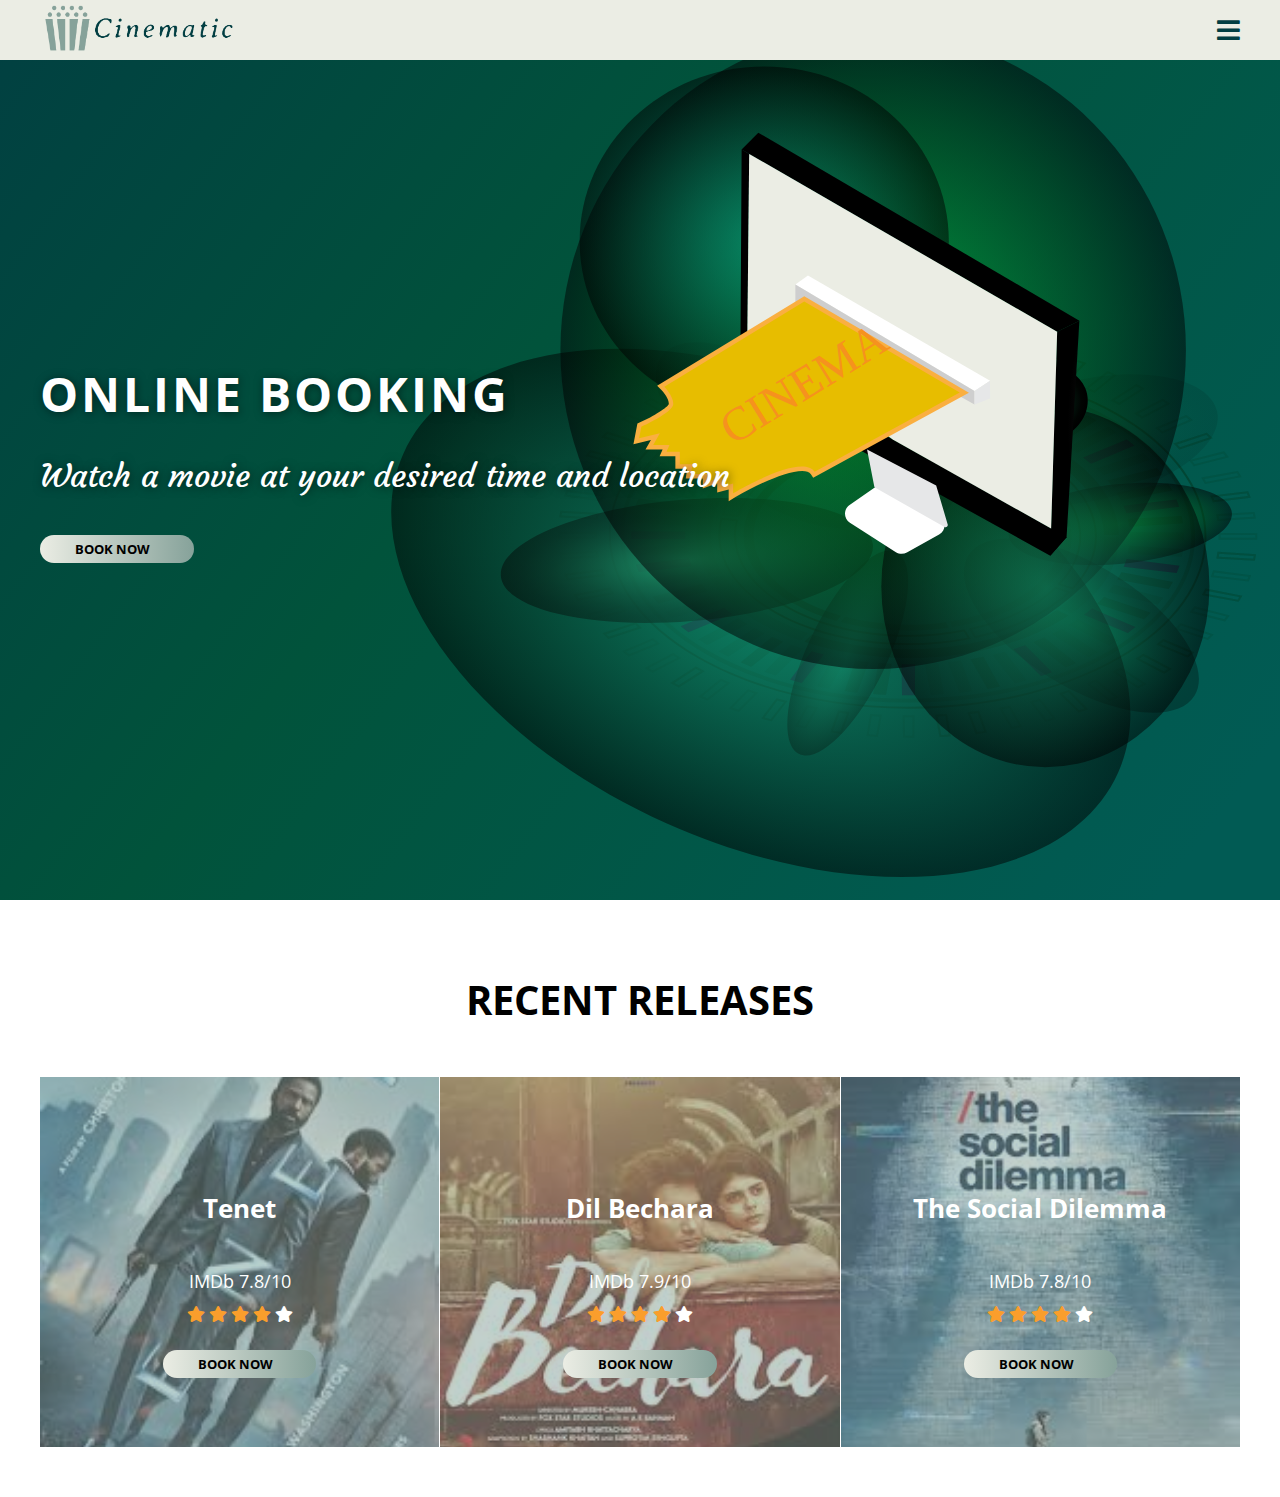
<file: index.html>
<!DOCTYPE html>
<html lang="en">
    <head>
        <meta charset="UTF-8">
        <meta name="viewport" 
        content="width=device-width, user-scalable=no, initial-scale=1.0, maximum-scale=1.0, 
        minimum-scale=1.0">
        <meta http-equiv="X-UA_Compatible" content="ie=edge">
        <title>Cinematic</title>

        <link rel="stylesheet" href="./css/index.css">
        <link rel="stylesheet" href="https://cdnjs.cloudflare.com/ajax/libs/font-awesome/5.13.0/css/all.min.css">
    </head>
    <body>
        <header class="header">
            <div class="container">
                <nav class="nav">
                    <a href="index.html" class="logo">
                        <img src="./img/logo.PNG" alt="">
                    </a>
                    <div class="hamburger-menu">
                        <i class="fas fa-bars"></i>
                        <i class="fas fa-times"></i>
                    </div>
                    <ul class="nav-list">
                        <li class="nav-item">
                            <a href="./index.html" class="nav-link">Movies</a>
                        </li>
                        <li class="nav-item">
                            <a href="./index.html" class="nav-link">Add-Ons</a>
                        </li>
                        <li class="nav-item">
                            <a href="./index.html" class="nav-link">Contact Us</a>
                        </li>
                    </ul>
                </nav>
            </div>
        </header>

        <main>
            <div class="hero">
                <div class="container">
                    <div class="main-heading">
                        <h1 class="title">ONLINE BOOKING</h1>
                        <h4 class="info">Watch a movie at your desired time and location</h4>
                    </div>
                    <a href="#" class="btn btn-gradient">Book Now</a>
                </div>
            </div>

            <section class="recent">
                <div class="container">
                    <h5 class="section-head">
                        <span class="heading">Recent Releases</span>
                    </h5>
                    <div class="grid">
                        <div class="grid-item recent-movies">
                            <img src="./img/tenet.jpg" class="img-movie">
                            <h5 class="movie-name">Tenet</h5>
                            <span class="imdb-rating">IMDb 7.8/10</span>
                            <div class="movie-rating">
                                <i class="fas fa-star full rating"></i>
                                <i class="fas fa-star full rating"></i>
                                <i class="fas fa-star full rating"></i>
                                <i class="fas fa-star full rating"></i>
                                <i class="fas fa-star empty rating"></i>
                            </div>
                            <a href="./tenet.html" style="width: 22%;" class="btn btn-gradient">Book Now</a>
                        </div>
                        <div class="grid-item recent-movies">
                            <img src="./img/dilbechara.jpg" class="img-movie">
                            <h5 class="movie-name">Dil Bechara</h5>
                            <span class="imdb-rating">IMDb 7.9/10</span>
                            <div class="movie-rating">
                                <i class="fas fa-star full rating"></i>
                                <i class="fas fa-star full rating"></i>
                                <i class="fas fa-star full rating"></i>
                                <i class="fas fa-star full rating"></i>
                                <i class="fas fa-star empty rating"></i>
                            </div>
                            <a href="#" style="width: 22%;" class="btn btn-gradient">Book Now</a>
                        </div>
                        <div class="grid-item recent-movies">
                            <img src="./img/tsd.jpg" class="img-movie">
                            <h5 class="movie-name">The Social Dilemma</h5>
                            <span class="imdb-rating">IMDb 7.8/10</span>
                            <div class="movie-rating">
                                <i class="fas fa-star full rating"></i>
                                <i class="fas fa-star full rating"></i>
                                <i class="fas fa-star full rating"></i>
                                <i class="fas fa-star full rating"></i>
                                <i class="fas fa-star empty rating"></i>
                            </div>
                            <a href="#" style="width: 22%;" class="btn btn-gradient">Book Now</a>
                        </div>
                    </div>
                </div>
            </section>

        </main>
        <script src="./js/index.js"></script>
    </body>
</html>
</file>
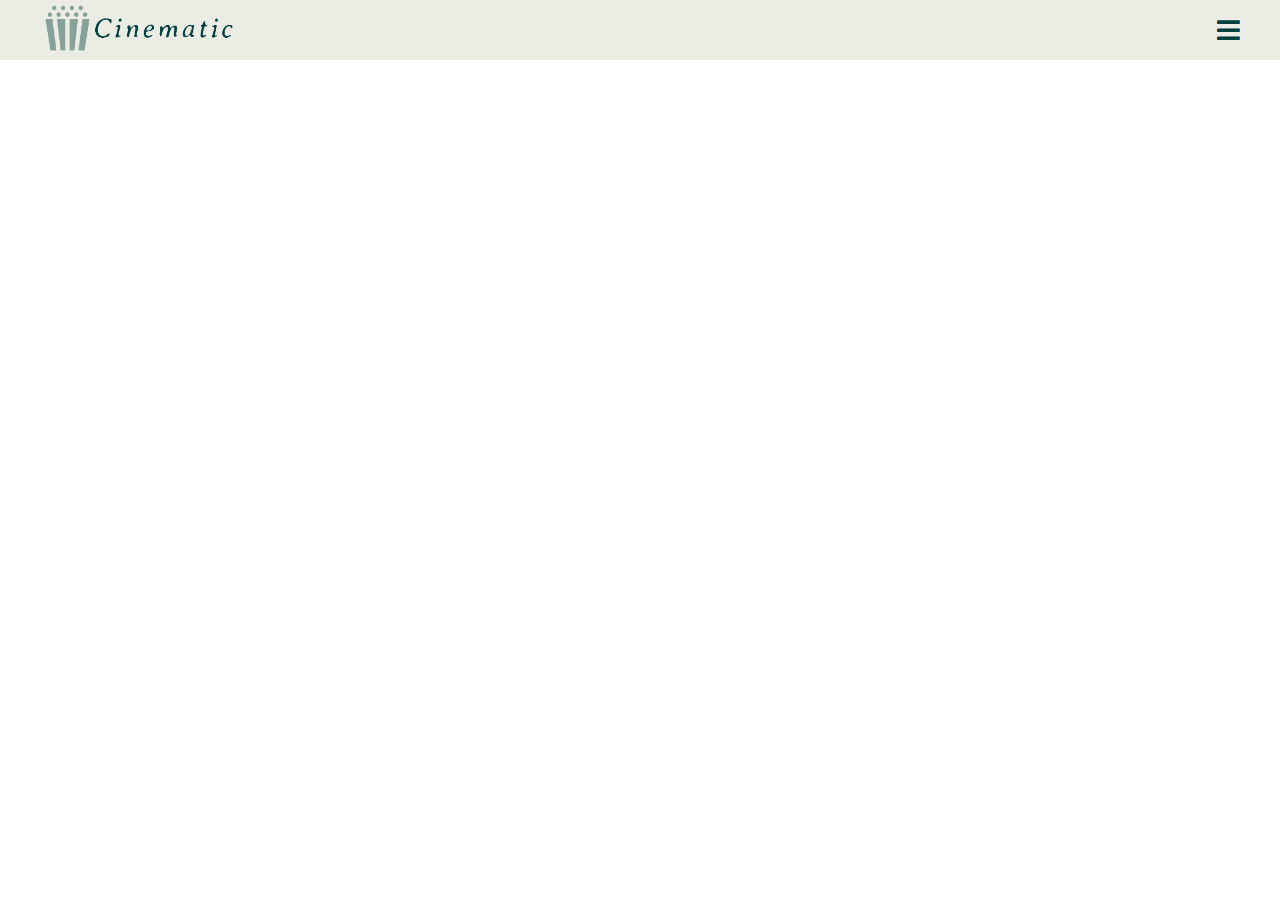
<file: tenet.html>
<!DOCTYPE html>
<html lang="en">
    <head>
        <meta charset="UTF-8">
        <meta name="viewport" 
        content="width=device-width, user-scalable=no, initial-scale=1.0, maximum-scale=1.0, 
        minimum-scale=1.0">
        <meta http-equiv="X-UA_Compatible" content="ie=edge">
        <title>Cinematic</title>

        <link rel="stylesheet" href="./css/tenet.css">
        <link rel="stylesheet" href="https://cdnjs.cloudflare.com/ajax/libs/font-awesome/5.13.0/css/all.min.css">
    </head>
    <body>
        <header class="header">
            <div class="container">
                <nav class="nav">
                    <a href="index.html" class="logo">
                        <img src="./img/logo.PNG" alt="">
                    </a>
                    <div class="hamburger-menu">
                        <i class="fas fa-bars"></i>
                        <i class="fas fa-times"></i>
                    </div>
                    <ul class="nav-list">
                        <li class="nav-item">
                            <a href="./index.html" class="nav-link">Movies</a>
                        </li>
                        <li class="nav-item">
                            <a href="./index.html" class="nav-link">Add-Ons</a>
                        </li>
                        <li class="nav-item">
                            <a href="./index.html" class="nav-link">Contact Us</a>
                        </li>
                    </ul>
                </nav>
            </div>
        </header>

        <main>
            <div class="container">
                <iframe width="700" height="450" src="https://www.youtube.com/embed/LdOM0x0XDMo" 
                frameborder="0" allow="accelerometer; autoplay; clipboard-write; encrypted-media; gyroscope; 
                picture-in-picture" allowfullscreen></iframe>
            </div>
        </main>
        <script src="./js/index.js"></script>
    </body>
</html>
</file>
<file: css/index.css>
@import url('https://fonts.googleapis.com/css?family=Courgette|Open+Sans:400,800&display=swap');

*,
*::before
*::after {
    margin: 0;
    padding: 0;
    box-sizing: border-box;
}
:root {
    --green-light: #86A29A;
    --white-green: #EBEDE4;
    --gradient-color: linear-gradient(to right, var(--white-green), var(--green-light));
    --gradient-color-alt: linear-gradient(to right, var(--green-light), var(--white-green));
}
html{
    font-size: 10px;
}

body {
    font-family: 'Open Sans', sans-serif;
    font-size: 1.6rem;
    margin: 0 0;
}
.container {
    width: 100%;
    max-width: 120rem;
    padding: 0 0.25rem;
    margin: 0 auto;
}
a{
    text-decoration: none;
    color: inherit;
}
ul{
    list-style: none;
}
section {
    padding: 5rem 0;
}
.header{
    width: 100%;
    height: 6rem;
    display: flex;
    align-items: center;
    position: fixed;
    top: 0;
    left: 0;
    background-color: #EBEDE4;
    z-index: 999;
}
.nav {
    display: flex;
    align-items: center;
    justify-content: space-between;
}
.logo img{
    width: 30%;
    height: 30%;
}
.hamburger-menu {
    font-size: 2.6rem;
    color: #013E42;
    cursor: pointer;
    position: relative;
    z-index: 1500;
}
.hamburger-menu .fa-times {
    display: none;
}
.menu-open .hamburger-menu .fa-times{
    display: block;
}
.menu-open .hamburger-menu .fa-bars{
    display: none;
}

.nav-list{
    position: fixed;
    top: 0;
    left: 0;
    width: 100%;
    height: 100%;
    background-color: #EBEDE4;
    display: flex;
    flex-direction: column;
    align-items: center;
    justify-content: center;
    z-index: 1400;
    opacity: 0;
    transform: scale(0);
    transition: opacity .5s;
}

.menu-open .nav-list{
    opacity: 1;
    transform: scale(1);
}

.nav-item:not(:last-child){
    margin-bottom: .5rem;
}
.nav-link{
    display: block;
    color: #013E42;
    font-size: 2.5rem;
    font-weight: bold;
    text-transform: uppercase;
    letter-spacing: 2px;
    padding: 1rem;
}

.hero{
    width: 100%;
    height: 100vh;
    background: url("../img/herobg.svg") center no-repeat;
    background-size: cover;
    display: flex;
    align-items: center;
    position: relative;
}
.hero:before{
    content: '';
    position: absolute;
    top: 0;
    left: 0;
    width: inherit;
    height: inherit;
}
.main-heading{
    color: #fff;
    line-height: 1;
    text-shadow: 1px 1px 1rem rgba(0,0,0,.5);
    margin-bottom: 2.5rem;
}
.title{
    font-size: 4.8rem;
    text-transform: uppercase;
    letter-spacing: 3px;
}
.info{
    font-size: 3.2rem;
    font-weight: 300;
    font-family: 'Courgette', cursive;
}
.btn {
    color: #000000;
    font-size: 1.3rem;
    font-weight: bold;
    text-transform: uppercase;
    padding: 0.5rem 3.5rem;
    border: none;
    border-radius: 10rem;
    display: flex;
    width: 7%;
}
.btn-gradient {
    background-image: var(--gradient-color);
}
.section-head{
    text-align: center;
    margin-bottom: 5rem;
}
.heading {
    display: block;
    font-size: 4rem;
    text-transform: uppercase;
}
.grid {
    display: grid;
    grid-template-columns: repeat(auto-fill, minmax(30rem, 1fr));
    grid-gap: 0.1rem;
}
.grid-item {
    display: flex;
    flex-direction: column;
    align-items: center;
    justify-content: center;
}
.recent-movies {
    height: 35rem;
    color: #fff;
    padding: 1rem;
    position: relative;
    z-index: 0;
}
.recent-movies:before {
    content: "";
    position: absolute;
    top: 0;
    left: 0;
    width: 100%;
    height: 100%;
    background-color: #86A29A;
    opacity: 50%;
    z-index: -1;
}
.img-movie {
    width: 100%;
    height: 100%;
    object-fit: cover;
    position: absolute;
    top: 0;
    left: 0;
    z-index: -2;
}
.movie-name {
    font-size: 2.6rem;
}
.imdb-rating {
    font-size: 1.8rem;
}
.movie-rating {
    margin: 1rem 0 2.5rem;
}
.full{
    color: #fa9e2c;
}
.empty {
    color: #fff;
}
</file>
<file: css/tenet.css>
@import url('https://fonts.googleapis.com/css?family=Courgette|Open+Sans:400,800&display=swap');

*,
*::before
*::after {
    margin: 0;
    padding: 0;
    box-sizing: border-box;
}
:root {
    --green-light: #86A29A;
    --white-green: #EBEDE4;
    --gradient-color: linear-gradient(to right, var(--white-green), var(--green-light));
    --gradient-color-alt: linear-gradient(to right, var(--green-light), var(--white-green));
}
html{
    font-size: 10px;
}

body {
    font-family: 'Open Sans', sans-serif;
    font-size: 1.6rem;
    margin: 0 0;
}
.container {
    width: 100%;
    max-width: 120rem;
    padding: 0 0.15rem;
    margin: 0 auto;
}
a{
    text-decoration: none;
    color: inherit;
}
ul{
    list-style: none;
}
section {
    padding: 5rem 0;
}
.header{
    width: 100%;
    height: 6rem;
    display: flex;
    align-items: center;
    position: fixed;
    top: 0;
    left: 0;
    background-color: #EBEDE4;
    z-index: 999;
}
.nav {
    display: flex;
    align-items: center;
    justify-content: space-between;
}
.logo img{
    width: 30%;
    height: 30%;
}
.hamburger-menu {
    font-size: 2.6rem;
    color: #013E42;
    cursor: pointer;
    position: relative;
    z-index: 1500;
}
.hamburger-menu .fa-times {
    display: none;
}
.menu-open .hamburger-menu .fa-times{
    display: block;
}
.menu-open .hamburger-menu .fa-bars{
    display: none;
}

.nav-list{
    position: fixed;
    top: 0;
    left: 0;
    width: 100%;
    height: 100%;
    background-color: #EBEDE4;
    display: flex;
    flex-direction: column;
    align-items: center;
    justify-content: center;
    z-index: 1400;
    opacity: 0;
    transform: scale(0);
    transition: opacity .5s;
}

.menu-open .nav-list{
    opacity: 1;
    transform: scale(1);
}

.nav-item:not(:last-child){
    margin-bottom: .5rem;
}
.nav-link{
    display: block;
    color: #013E42;
    font-size: 2.5rem;
    font-weight: bold;
    text-transform: uppercase;
    letter-spacing: 2px;
    padding: 1rem;
}
</file>
